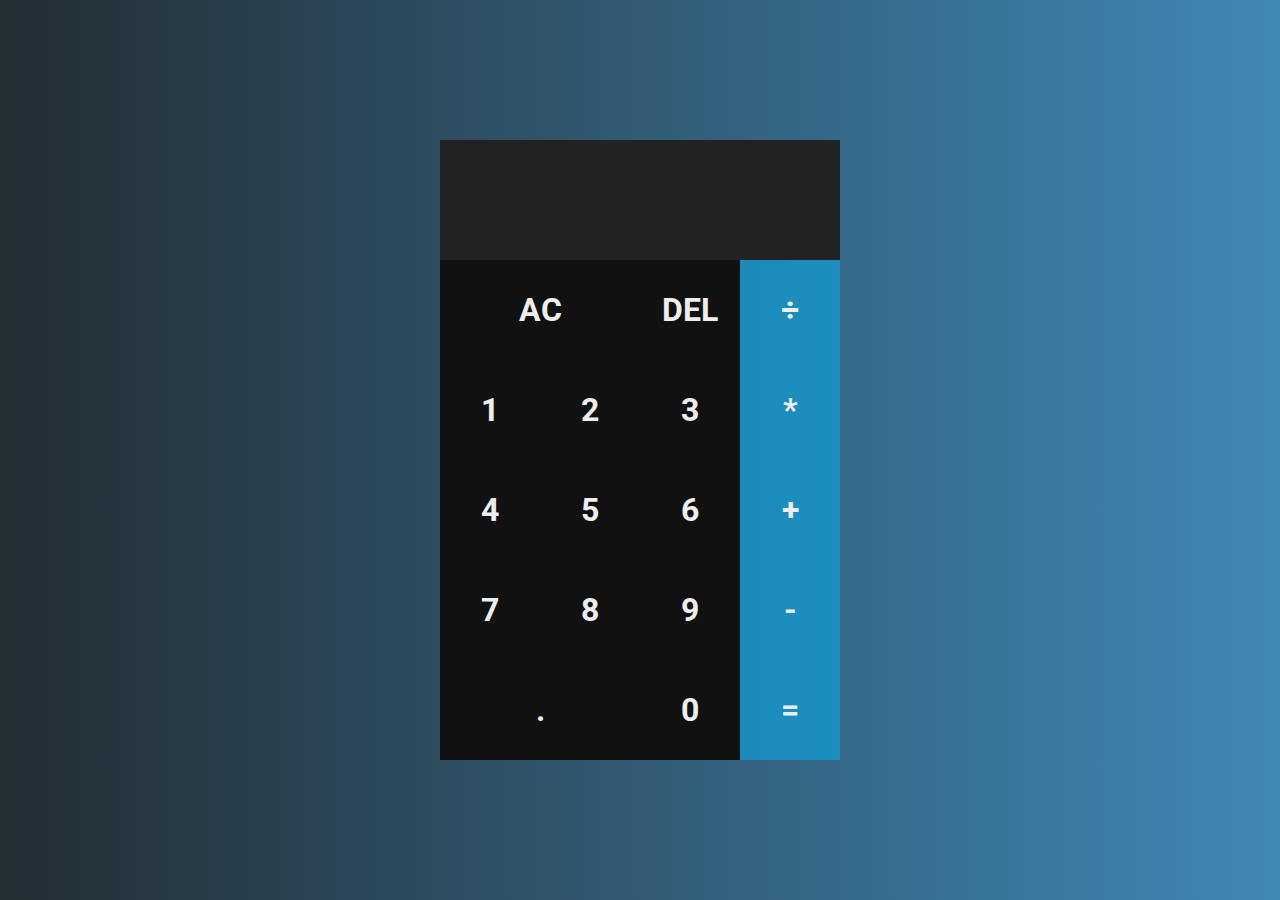
<file: Calculadora JS/index.html>
<!DOCTYPE html>
<html>
  <head>
    <title>Calculadora</title>
    <link rel="stylesheet" href="style.css">
    <link rel="preconnect" href="https://fonts.googleapis.com">
    <link rel="preconnect" href="https://fonts.gstatic.com" crossorigin>
    <link href="https://fonts.googleapis.com/css2?family=Roboto:wght@700&display=swap" rel="stylesheet">
  </head>
  <body>
     <div class="grid-container">
          <div class="output">
            <div data-previous-operand class="previous-operand"></div>
            <div data-current-operand class="current-operand"></div>
          </div>
          <button data-all-clear class="span-two">AC</button>
          <button data-delete>DEL</button>
          <button data-operator class="operator">÷</button>
          <button data-number>1</button>
          <button data-number>2</button>
          <button data-number>3</button>
          <button data-operator class="operator">*</button>
          <button data-number>4</button>
          <button data-number>5</button>
          <button data-number>6</button>
          <button data-operator class="operator">+</button>
          <button data-number>7</button>
          <button data-number>8</button>
          <button data-number>9</button>
          <button data-operator class="operator">-</button>
          <button data-number class="span-two">.</button>
          <button data-number>0</button>
          <button data-equals class="operator">=</button>
        </div>
    </div>

    <script src="script.js"></script>
  </body>
</html>
</file>
<file: Calculadora JS/style.css>
*{
  box-sizing: border-box;
  font-family: 'Roboto', sans-serif;
  font-weight: bold;
  margin: 0;
  padding: 0;
}

body{
  background: linear-gradient(to right, #232d33,#4089b7);

}


.grid-container{
  display: grid;
  justify-content: center;
  align-content: center;
  min-height: 100vh;
  grid-template-columns: repeat(4, 100px);
  grid-template-rows: minmax(120px, auto) repeat(5, 100px);

}

.grid-container > button{
  
  cursor: pointer;
  font-size: 2rem;
  border: none;
  outline: none;
  background-color: #111;
  color: #eee;
}

.grid-container > button:hover{
  background-color: #eee;
  color: #111;
}

.grid-container > .operator{
  background: #00bbff75

}

.span-two{
  grid-column: span 2;

}

.grid-container > .output{
  grid-column: 1 / -1;
  background-color: #222;
  display: flex;
  flex-direction: column;
  align-items: flex-end;
  justify-content: space-around;
  padding: 10px;
  word-wrap: break-word;
  word-break: break-all;
}

.grid-container > .output > .previous-operand{
  color: rgba(255, 255, 255, 0.75);
  font-size: 1.5rem;
}

.grid-container > .output > .current-operand{
  color: white;
  font-size: 2.5rem;
}
</file>
